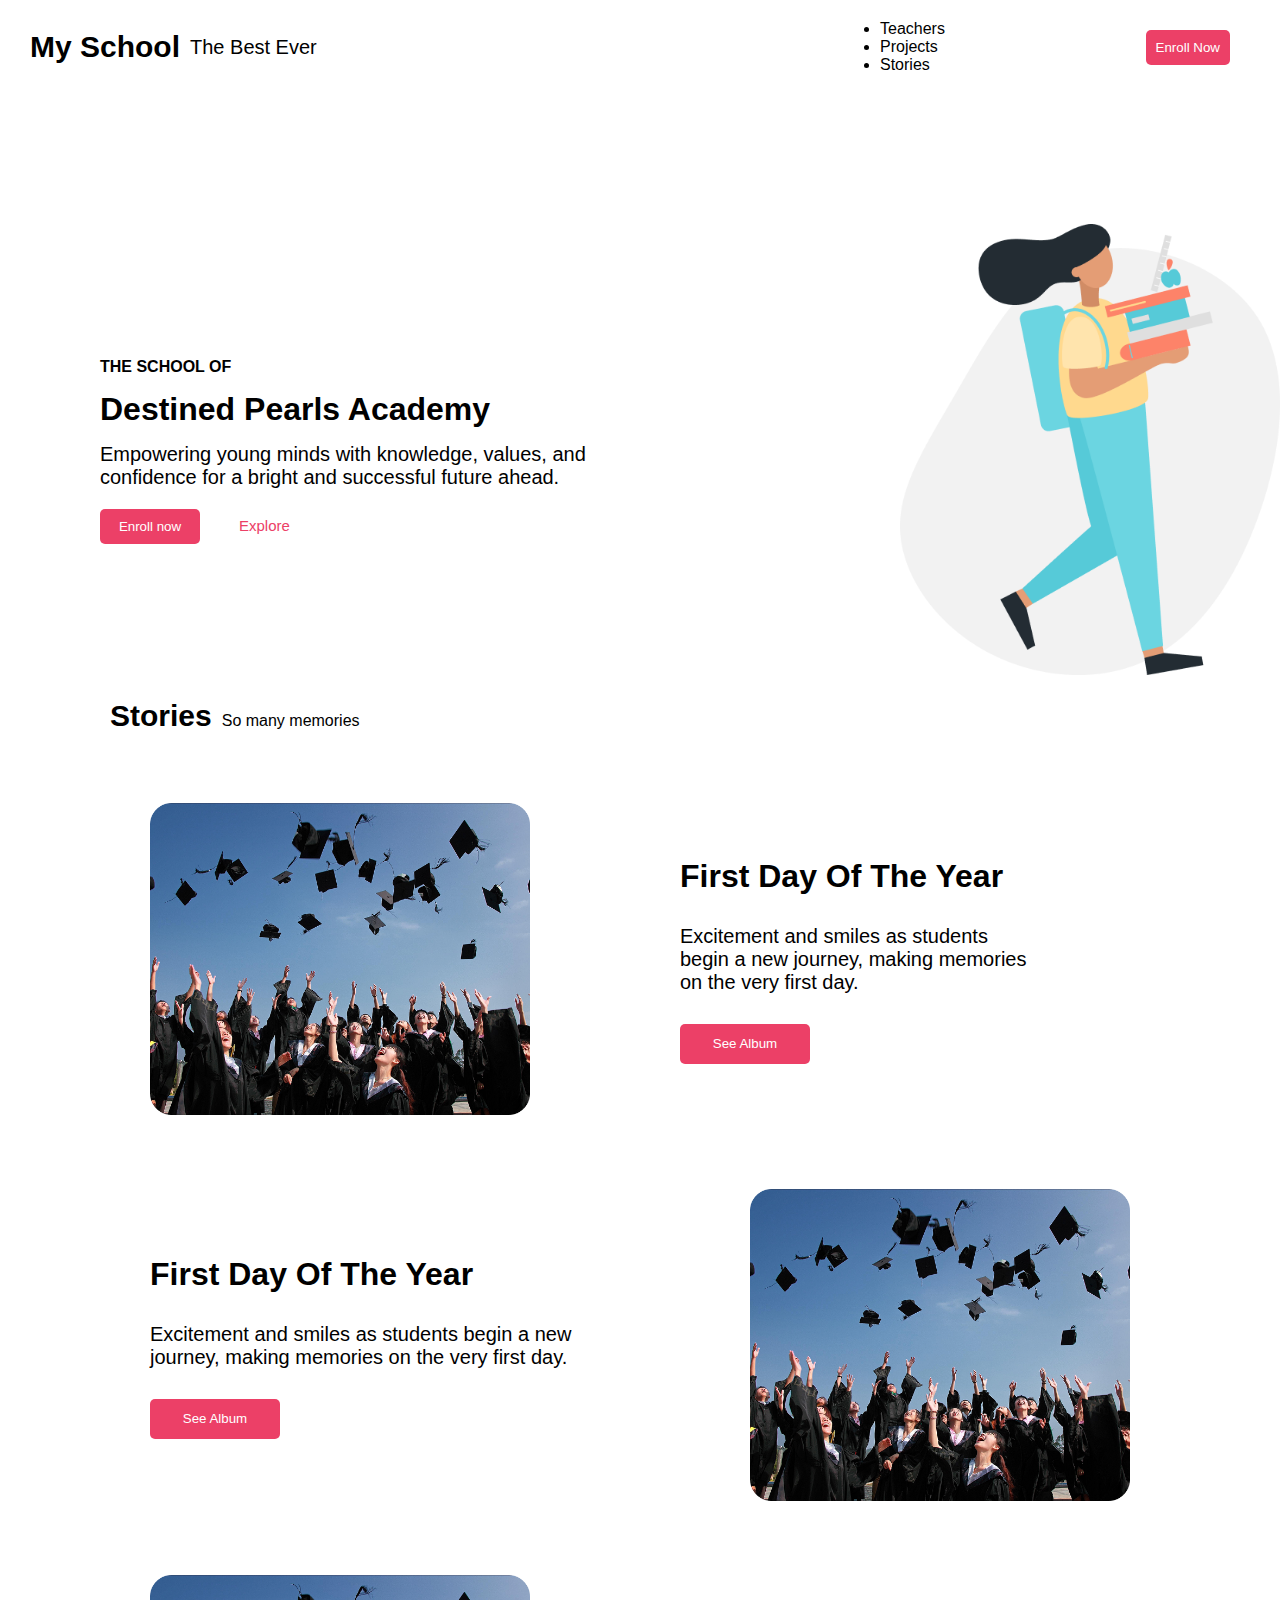
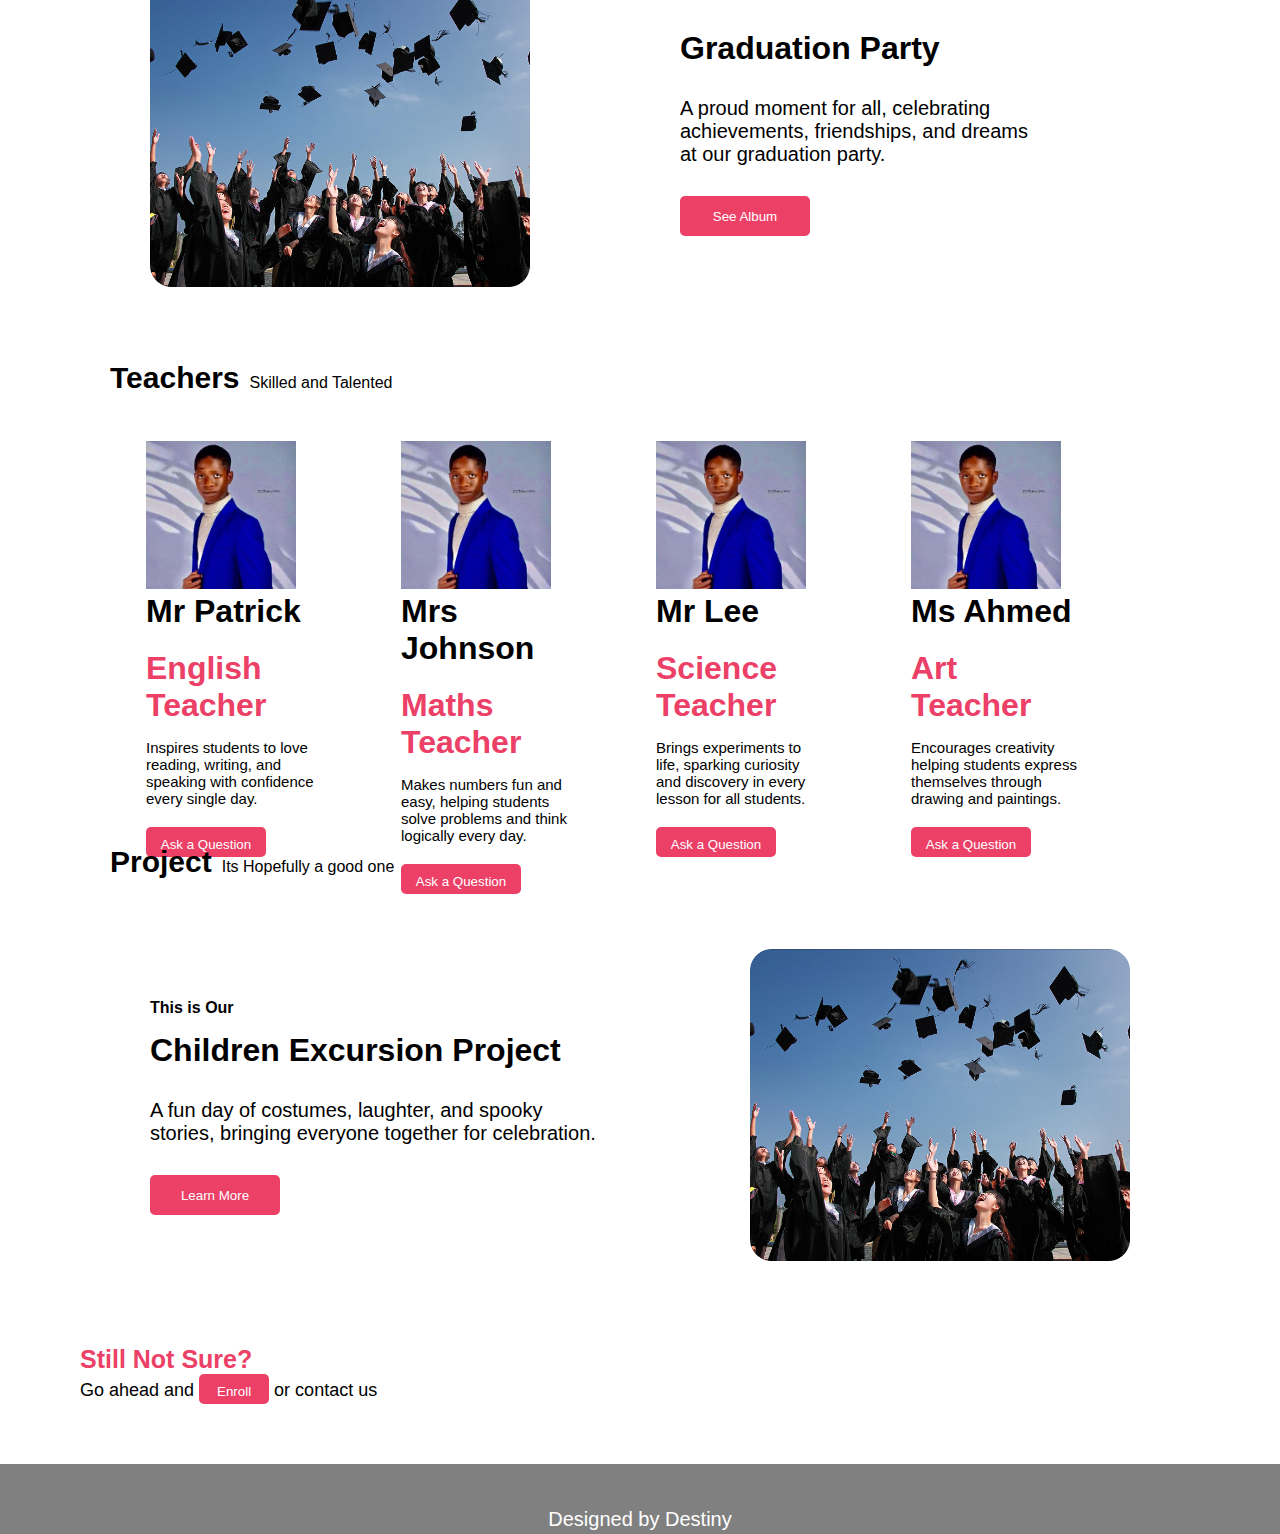
<file: index.html>
<!DOCTYPE html>
<html lang="en">

<head>
    <meta charset="UTF-8">
    <meta name="viewport" content="width=device-width, initial-scale=1.0">
    <title>Document</title>
    <link rel="stylesheet" href="./mobile.css">
    <link rel="stylesheet" href="./pc.css">
    <link rel="stylesheet" href="./tablet.css">
</head>
<!-- https://www.figma.com/design/BX6mwTAqTymK2B56Roa2ah/School-Landing-Page--Community-?node-id=0-1&p=f&t=j0FXgSLLjrSB0Ppk-0 -->
<!-- https://www.figma.com/design/PHSoPtUs3eMiqAldEpd51u/School-landing-page--Community-?node-id=2-9&t=HVKtckaWYzgPv39B-0 -->



<body>

    <section class="main-body">
        <section class="header1">
            <h1 class="school">My School</h1>
            <p>The Best Ever</p>
        </section>
        <section class="header2">
            <nav>
                <ul>
                    <li>Teachers</li>
                    <li>Projects</li>
                    <li>Stories</li>
                </ul>
            </nav>
            <Button class="enroll">Enroll Now</Button>
        </section>









    </section>
    <section class="body">
        <div class="body1">
            <h4 class="h4">THE SCHOOL OF</h4>
            <h1 class="destined1">Destined Pearls Academy</h1>
            <p class="subdest1">
                Empowering young minds with knowledge, values, and <br>confidence for a bright and successful future
                ahead.
            </p>
            <div class="btns-1">
                <button class="enroll-btn">Enroll now</button>
                <button class="explore-btn">Explore</button>
            </div>
        </div>
        <div class="body2">
            <img src="./images/illustration.png" alt="" class="img-0">
        </div>
    </section>
    <section class="sub-body">
        <div class="header1">
            <h1 class="school">Stories</h1>
            <p class="sub-p">So many memories</p>
        </div>
    </section>
    <section class="body3">
        <div class="img-body3">
            <img src="./images/pexels-pixabay-267885 1.png" alt="" class="img-0">
        </div>
        <div class="text-body3">
            <h1 class="h1-first">First Day Of The Year</h1>
            <p class="p-first">Excitement and smiles as students begin a new journey, making memories on the very first
                day.</p>
            <button class="btn-first">See Album</button>
        </div>
    </section>
    <section class="body3">
        <div class="text-body4">
            <h1 class="h1-first">First Day Of The Year</h1>
            <p class="p-first">Excitement and smiles as students begin a new journey, making memories on the very first
                day.</p>
            <button class="btn-first">See Album</button>
        </div>
        <div class="img-body3">
            <img src="./images/pexels-pixabay-267885 1.png" alt="" class="img-0">
        </div>
    </section>
    <section class="body3">
        <div class="img-body3">
            <img src="./images/pexels-pixabay-267885 1.png" alt="" class="img-0">
        </div>
        <div class="text-body3">
            <h1 class="h1-first">Graduation Party</h1>
            <p class="p-first">A proud moment for all, celebrating achievements, friendships, and dreams at our
                graduation party.</p>
            <button class="btn-first">See Album</button>
        </div>
    </section>
    <section class="sub-bodyb">
        <div class="header1">
            <h1 class="school">Teachers</h1>
            <p class="sub-p">Skilled and Talented</p>
        </div>
    </section>
    <section class="teachersect">
        <section class="teacher1">
            <div class="img-teacher">
                <img src="./images/7e1cd163-5080-4666-ad02-71e7b15ca599.png" alt="" width="150px">
                <h1>Mr Patrick</h1>
            </div>
            <div class="txt-teacher">
                <h1 class="h1-teach">English Teacher</h1>
                <p class="p-teach">Inspires students to love reading, writing, and speaking with confidence every single
                    day.</p>
                <button class="btn-teach">Ask a Question</button>
            </div>
        </section>
        <section class="teacher1">
            <div class="img-teacher">
                <img src="./images/7e1cd163-5080-4666-ad02-71e7b15ca599.png" alt="" width="150px">
                <h1>Mrs Johnson</h1>
            </div>
            <div class="txt-teacher">
                <h1 class="h1-teach">Maths Teacher</h1>
                <p class="p-teach">Makes numbers fun and easy, helping students solve problems and think logically every
                    day.</p>
                <button class="btn-teach">Ask a Question</button>
            </div>
        </section>
        <section class="teacher1">
            <div class="img-teacher">
                <img src="./images/7e1cd163-5080-4666-ad02-71e7b15ca599.png" alt="" width="150px">
                <h1>Mr Lee</h1>
            </div>
            <div class="txt-teacher">
                <h1 class="h1-teach">Science Teacher</h1>
                <p class="p-teach">Brings experiments to life, sparking curiosity and discovery in every lesson for all
                    students.</p>
                <button class="btn-teach">Ask a Question</button>
            </div>
        </section>
        <section class="teacher1">
            <div class="img-teacher">
                <img src="./images/7e1cd163-5080-4666-ad02-71e7b15ca599.png" alt="" width="150px">
                <h1>Ms Ahmed</h1>
            </div>
            <div class="txt-teacher">
                <h1 class="h1-teach">Art Teacher</h1>
                <p class="p-teach">Encourages creativity helping students express themselves through drawing and
                    paintings.</p>
                <button class="btn-teach">Ask a Question</button>
            </div>
        </section>
    </section>
    <section class="sub-bodyb">
        <div class="header1">
            <h1 class="school">Project</h1>
            <p class="sub-p">Its Hopefully a good one</p>
        </div>
    </section>
    <section class="body3">
        <div class="text-body4">
            <h4 class="last-h4">This is Our</h4>
            <h1 class="h1-first">Children Excursion Project</h1>
            <p class="p-first">A fun day of costumes, laughter, and spooky stories, bringing everyone together for
                celebration.</p>
            <button class="btn-first">Learn More</button>
        </div>
        <div class="img-body3">
            <img src="./images/pexels-pixabay-267885 1.png" alt="" class="img-0">
        </div>
    </section>
    <section class="ending1">
        <h1 class="h1-end">Still Not Sure?</h1>
        <p class="h1-endb">Go ahead and <button class="btn-end">Enroll</button> or contact us</p>
    </section>
    <section class="ending2">
        <br> <br>
        <p>Designed by Destiny</p>
    </section>





</body>

</html>
</file>
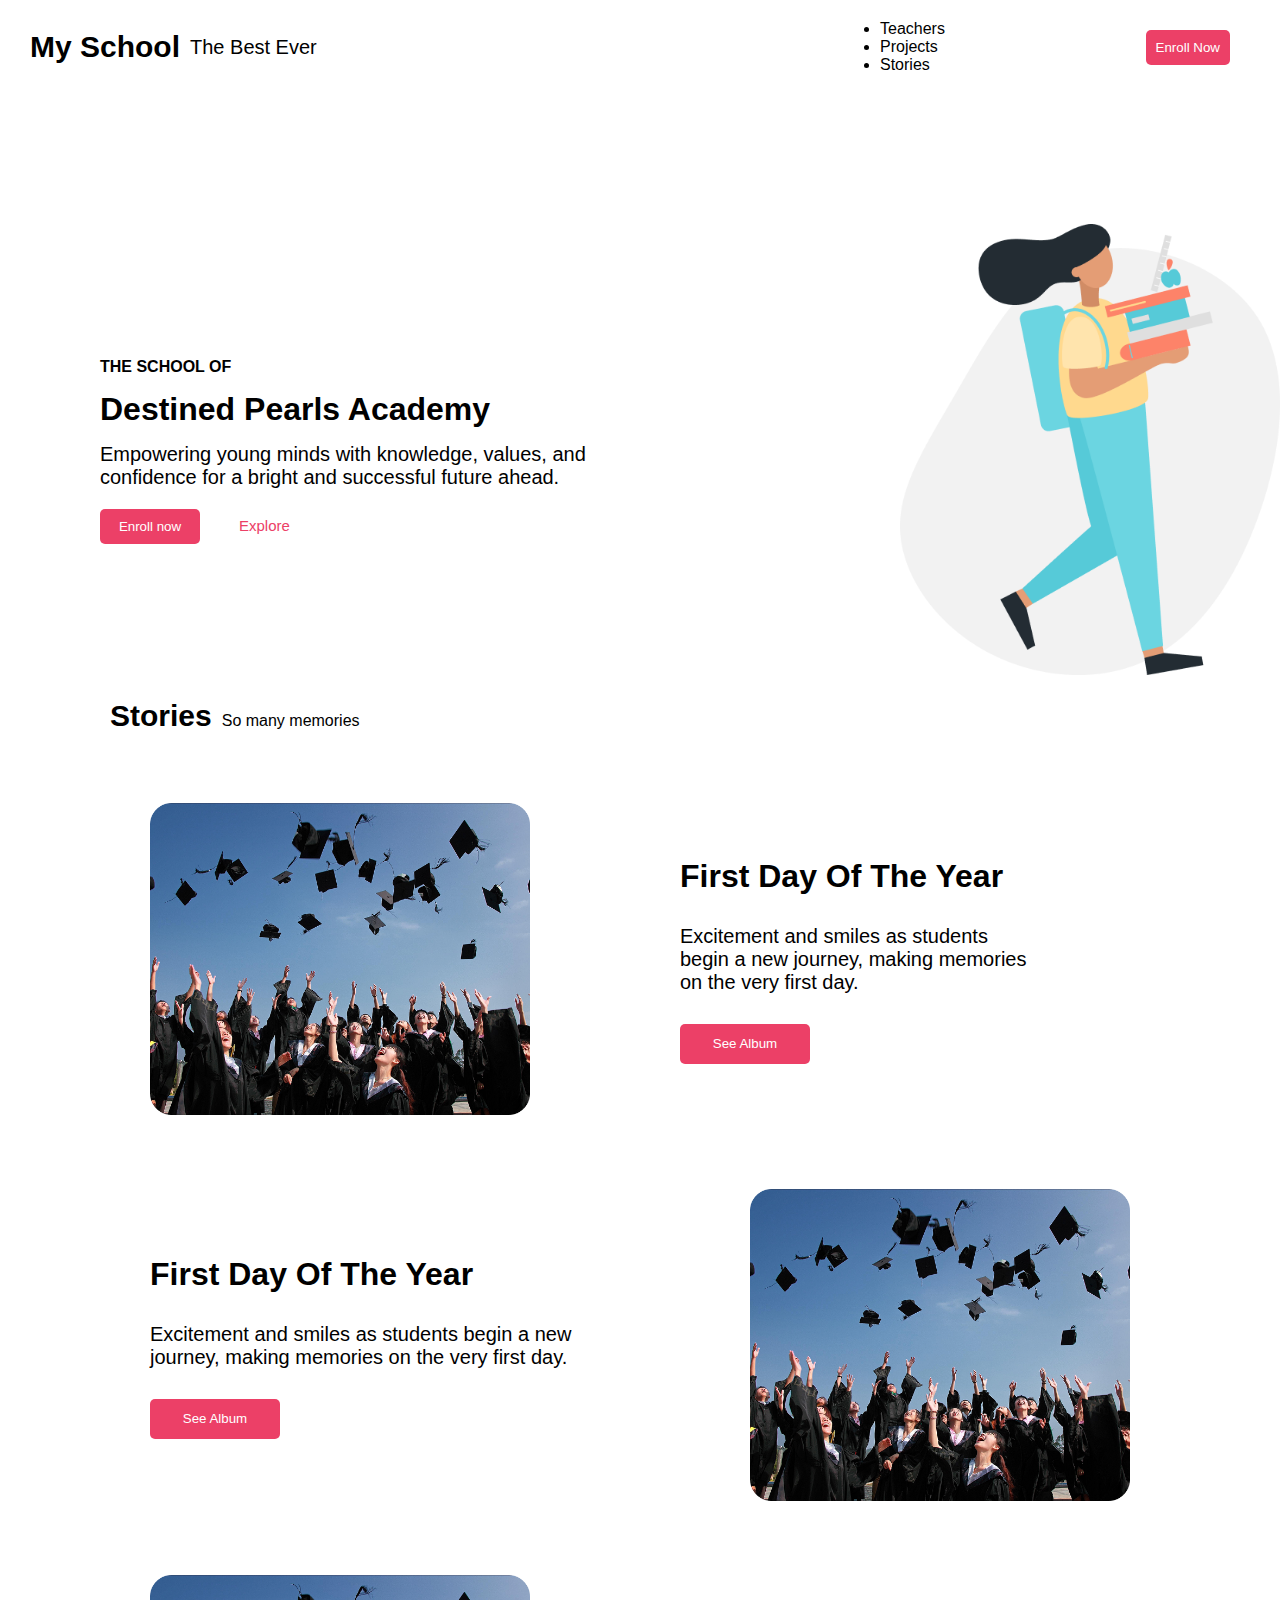
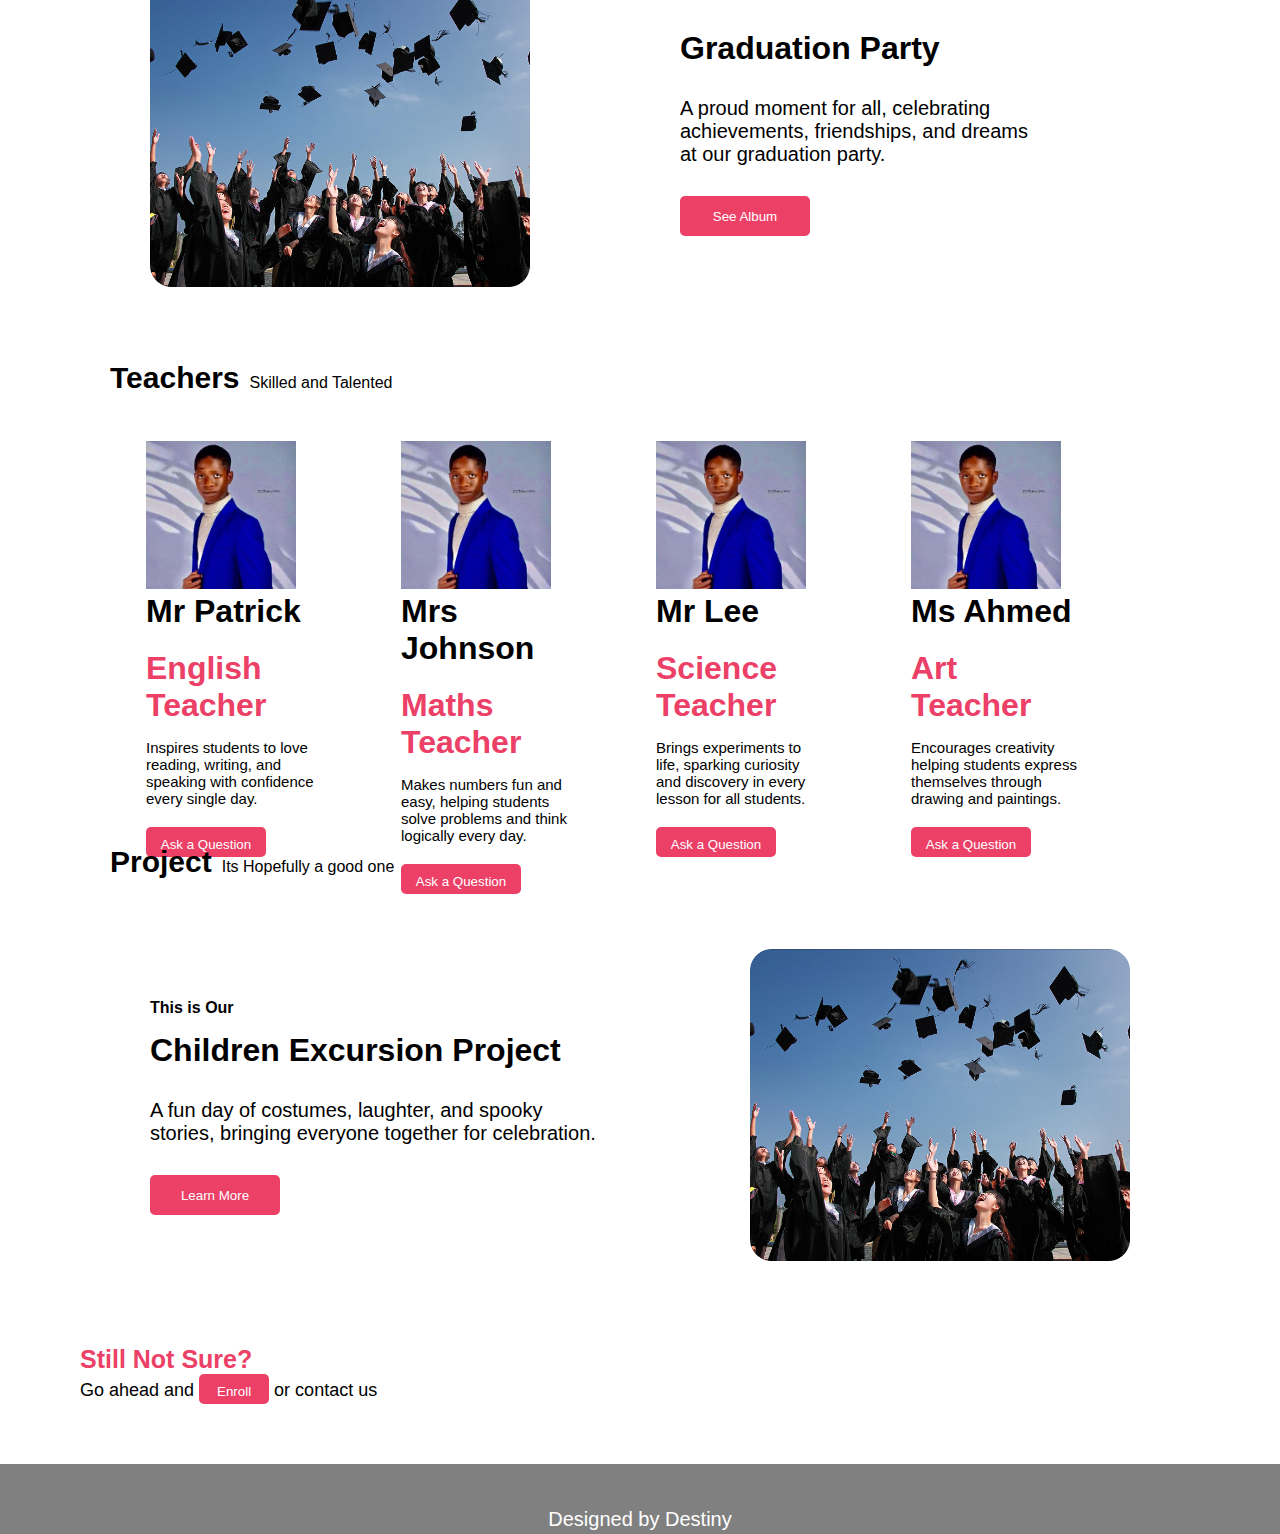
<file: home.html>
<!DOCTYPE html>
<html lang="en">

<head>
    <meta charset="UTF-8">
    <meta name="viewport" content="width=device-width, initial-scale=1.0">
    <title>Document</title>
    <link rel="stylesheet" href="./mobile.css">
    <link rel="stylesheet" href="./pc.css">
    <link rel="stylesheet" href="./tablet.css">
</head>
<!-- https://www.figma.com/design/BX6mwTAqTymK2B56Roa2ah/School-Landing-Page--Community-?node-id=0-1&p=f&t=j0FXgSLLjrSB0Ppk-0 -->
<!-- https://www.figma.com/design/PHSoPtUs3eMiqAldEpd51u/School-landing-page--Community-?node-id=2-9&t=HVKtckaWYzgPv39B-0 -->



<body>

    <section class="main-body">
        <section class="header1">
            <h1 class="school">My School</h1>
            <p>The Best Ever</p>
        </section>
        <section class="header2">
            <nav>
                <ul>
                    <li>Teachers</li>
                    <li>Projects</li>
                    <li>Stories</li>
                </ul>
            </nav>
            <Button class="enroll">Enroll Now</Button>
        </section>









    </section>
    <section class="body">
        <div class="body1">
            <h4 class="h4">THE SCHOOL OF</h4>
            <h1 class="destined1">Destined Pearls Academy</h1>
            <p class="subdest1">
                Empowering young minds with knowledge, values, and <br>confidence for a bright and successful future
                ahead.
            </p>
            <div class="btns-1">
                <button class="enroll-btn">Enroll now</button>
                <button class="explore-btn">Explore</button>
            </div>
        </div>
        <div class="body2">
            <img src="./images/illustration.png" alt="" class="img-0">
        </div>
    </section>
    <section class="sub-body">
        <div class="header1">
            <h1 class="school">Stories</h1>
            <p class="sub-p">So many memories</p>
        </div>
    </section>
    <section class="body3">
        <div class="img-body3">
            <img src="./images/pexels-pixabay-267885 1.png" alt="" class="img-0">
        </div>
        <div class="text-body3">
            <h1 class="h1-first">First Day Of The Year</h1>
            <p class="p-first">Excitement and smiles as students begin a new journey, making memories on the very first
                day.</p>
            <button class="btn-first">See Album</button>
        </div>
    </section>
    <section class="body3">
        <div class="text-body4">
            <h1 class="h1-first">First Day Of The Year</h1>
            <p class="p-first">Excitement and smiles as students begin a new journey, making memories on the very first
                day.</p>
            <button class="btn-first">See Album</button>
        </div>
        <div class="img-body3">
            <img src="./images/pexels-pixabay-267885 1.png" alt="" class="img-0">
        </div>
    </section>
    <section class="body3">
        <div class="img-body3">
            <img src="./images/pexels-pixabay-267885 1.png" alt="" class="img-0">
        </div>
        <div class="text-body3">
            <h1 class="h1-first">Graduation Party</h1>
            <p class="p-first">A proud moment for all, celebrating achievements, friendships, and dreams at our
                graduation party.</p>
            <button class="btn-first">See Album</button>
        </div>
    </section>
    <section class="sub-bodyb">
        <div class="header1">
            <h1 class="school">Teachers</h1>
            <p class="sub-p">Skilled and Talented</p>
        </div>
    </section>
    <section class="teachersect">
        <section class="teacher1">
            <div class="img-teacher">
                <img src="./images/7e1cd163-5080-4666-ad02-71e7b15ca599.png" alt="" width="150px">
                <h1>Mr Patrick</h1>
            </div>
            <div class="txt-teacher">
                <h1 class="h1-teach">English Teacher</h1>
                <p class="p-teach">Inspires students to love reading, writing, and speaking with confidence every single
                    day.</p>
                <button class="btn-teach">Ask a Question</button>
            </div>
        </section>
        <section class="teacher1">
            <div class="img-teacher">
                <img src="./images/7e1cd163-5080-4666-ad02-71e7b15ca599.png" alt="" width="150px">
                <h1>Mrs Johnson</h1>
            </div>
            <div class="txt-teacher">
                <h1 class="h1-teach">Maths Teacher</h1>
                <p class="p-teach">Makes numbers fun and easy, helping students solve problems and think logically every
                    day.</p>
                <button class="btn-teach">Ask a Question</button>
            </div>
        </section>
        <section class="teacher1">
            <div class="img-teacher">
                <img src="./images/7e1cd163-5080-4666-ad02-71e7b15ca599.png" alt="" width="150px">
                <h1>Mr Lee</h1>
            </div>
            <div class="txt-teacher">
                <h1 class="h1-teach">Science Teacher</h1>
                <p class="p-teach">Brings experiments to life, sparking curiosity and discovery in every lesson for all
                    students.</p>
                <button class="btn-teach">Ask a Question</button>
            </div>
        </section>
        <section class="teacher1">
            <div class="img-teacher">
                <img src="./images/7e1cd163-5080-4666-ad02-71e7b15ca599.png" alt="" width="150px">
                <h1>Ms Ahmed</h1>
            </div>
            <div class="txt-teacher">
                <h1 class="h1-teach">Art Teacher</h1>
                <p class="p-teach">Encourages creativity helping students express themselves through drawing and
                    paintings.</p>
                <button class="btn-teach">Ask a Question</button>
            </div>
        </section>
    </section>
    <section class="sub-bodyb">
        <div class="header1">
            <h1 class="school">Project</h1>
            <p class="sub-p">Its Hopefully a good one</p>
        </div>
    </section>
    <section class="body3">
        <div class="text-body4">
            <h4 class="last-h4">This is Our</h4>
            <h1 class="h1-first">Children Excursion Project</h1>
            <p class="p-first">A fun day of costumes, laughter, and spooky stories, bringing everyone together for
                celebration.</p>
            <button class="btn-first">Learn More</button>
        </div>
        <div class="img-body3">
            <img src="./images/pexels-pixabay-267885 1.png" alt="" class="img-0">
        </div>
    </section>
    <section class="ending1">
        <h1 class="h1-end">Still Not Sure?</h1>
        <p class="h1-endb">Go ahead and <button class="btn-end">Enroll</button> or contact us</p>
    </section>
    <section class="ending2">
        <br> <br>
        <p>Designed by Destiny</p>
    </section>





</body>

</html>
</file>
<file: mobile.css>
@media (max-width: 767px) {
    .main-body {
        display: flex;
    }

    .header1 {
        flex: 1;
        display: flex;
        align-items: center;
        margin-top: 25px;
        padding-left: 10px;
    }

    .header2 {
        flex: 1;
        display: flex;
        align-items: center;
        justify-content: space-between;
        padding-left: 100px;
        padding-right: 20px;
        margin-top: 25px;
    }

    ul {
        list-style: none;
        display: flex;
        align-items: center;
        justify-content: space-between;
        display: flex;
    }

    li {
        margin-right: 25px;
        font-family: Arial, Helvetica, sans-serif;
        font-size: 17px;
    }

    .school {
        font-family: 'Franklin Gothic Medium', 'Arial Narrow', Arial, sans-serif;
        font-size: 25px;
        margin-right: 10px;
    }

    p {
        font-size: 15px;
        font-family: Arial, Helvetica, sans-serif;
        padding-top: 10px;
    }

    .enroll {
        border: none;
        padding: 5px;
        background-color: #EC4067;
        border-radius: 5px;
        color: white;
        width: 100px;
        height: 45px;
        font-size: 15px;
    }

    .body {
        margin-right: 250px;
        display: flex;
        align-items: center;
        justify-content: center;
    }

    .destined1 {
        margin-bottom: 8px;
    }

    h4 {
        margin-bottom: 9px;
        font-size: 20px;
    }

    .subdest1 {
        margin-bottom: 20px;
    }

    .body2 {
        margin-top: 100px;
        width: 20px;
        padding-right: 80px;
    }

    .img-0 {
        width: 320px;
    }

    .body1 {
        margin-top: 40px;
        padding-right: 20px;
        padding-left: 20px;
    }

    h4 {
        text-align: left;
    }

    .enroll-btn {
        border: none;
        padding: 7px;
        background-color: #EC4067;
        border-radius: 5px;
        color: white;
        width: 100px;
        font-size: 18px;
    }

    .explore-btn {
        background-color: transparent;
        color: #EC4067;
        border: none;
        margin-left: 35px;
        font-size: 20px;
    }

    .sub-body {
        display: flex;
        padding-left: 20px;
    }

    .sub-btn {
        width: 50px;
    }

    .sub-p {
        font-size: 15px;
        padding-top: 17px;
    }

    .body3 {
        display: flex;
        align-items: center;
        margin-top: 50px;
        justify-content: space-between;
        margin-bottom: 30px;
        padding-left: 20px;
    }

    .text-body4 {
        margin-left: 0;
        padding-left: 15px;
    }

    .img-body3 {
        margin-left: 10px;
        margin-right: 20px;
        padding-right: 10px;
    }

    .h1-first:last-of-type {
        margin-bottom: 10px;
        text-align: left;
        font-family: Arial, Helvetica, sans-serif;
        font-size: 20px;
    }

    .p-first {
        font-size: 15px;
        text-align: left;
        margin-bottom: 20px;
        font-family: Arial, Helvetica, sans-serif;
    }

    .btn-first {
        border: none;
        padding: 10px;
        background-color: #EC4067;
        border-radius: 5px;
        color: white;
        height: 35px;
        width: 100px;
    }

    .sub-bodyb {
        margin-top: 70px;
        padding-left: 20px;
        margin-bottom: 20px;
    }

    .teachersect {
        display: flex;
        max-width: 700px;
        margin: 0 auto;
        padding-left: 20px;
        padding-right: 10px;
    }

    .img-teacher {
        margin-left: 0px;
        font-family: Arial, Helvetica, sans-serif;
        text-align: left;
    }

    .txt-teacher {
        margin-left: 0px;
        text-align: left;
    }

    .teacher1 {
        flex: 1;
        padding: 9px;
        max-width: 170px;
        max-height: 380px;
    }

    .h1-teach {
        margin-top: 10px;
        margin-bottom: 10px;
        font-family: Arial, Helvetica, sans-serif;
        color: #EC4067;
    }

    .p-teach {
        font-size: 15px;
        height: 60px;
        margin-bottom: 35px;
    }

    .btn-teach {
        border: none;
        padding: 10px;
        background-color: #EC4067;
        border-radius: 5px;
        color: white;
        height: 30px;
        width: 120px;
        margin-top: 20px;
    }

    .last-h4 {
        font-family: Arial, Helvetica, sans-serif;
    }

    h4 {
        font-family: Arial, Helvetica, sans-serif;
    }

    .destined1 {
        font-family: Arial, Helvetica, sans-serif;
    }

    .ending1 {
        margin-top: 30px;
        margin-bottom: 30px;
        padding-left: 20px;
    }

    .h1-end {
        font-family: Arial;
        color: #EC4067;
        font-size: 25px;
    }

    .h1-endb {
        font-family: Arial, Helvetica, sans-serif;
        font-size: 22px;
    }

    .btn-end {
        border: none;
        padding: 10px;
        background-color: #EC4067;
        border-radius: 5px;
        color: white;
        width: 80px;
        height: 40px;
        font-size: 20px;
    }

    .ending2 {
        background-color: grey;
        height: 60px;
        display: flex;
        align-items: center;
        justify-content: center;
        color: white;
        padding-top: 30px;
    }
}
</file>
<file: pc.css>
* {
    margin: 0;
    padding: 0;
    box-sizing: border-box;
}


@media (min-width: 1024px) {
    .main-body {
        display: flex;
    }

    .header1 {
        flex: 1;
        display: flex;
        align-items: center;
        margin-top: 20px;
        padding-left: 30px;
    }

    .header2 {
        flex: 1;
        display: flex;
        align-items: center;
        justify-content: space-between;
        padding-left: 500px;
        padding-right: 50px;
        margin-top: 20px;
    }

    ul {



    }

    li {
        margin-right: 25px;
        font-family: Arial, Helvetica, sans-serif;
    }

    .school {
        font-family: 'Franklin Gothic Medium', 'Arial Narrow', Arial, sans-serif;
        font-size: 30px;
        margin-right: 10px;
    }

    p {
        font-size: 20px;
        font-family: Arial, Helvetica, sans-serif;
    }

    .enroll {
        border: none;
        padding: 10px;
        background-color: #EC4067;
        border-radius: 5px;
        color: white;
    }

    .body {
        padding-left: 100px;
        display: flex;
        align-items: center;
        justify-content: space-between;

    }

    .img-0 {
        width: 380px;
    }

    .destined1 {
        margin-bottom: 15px;
    }

    h4 {
        margin-bottom: 15px;
    }

    .subdest1 {
        margin-bottom: 20px;
    }

    .body2 {
        width: 380px;
        padding-right: 100px;
        margin-top: 150px;
    }

    .body1 {
        width: 100vw;
        margin-top: 150px;
    }

    h4 {
        text-align: left;
    }

    .enroll-btn {
        border: none;
        padding: 10px;
        background-color: #EC4067;
        border-radius: 5px;
        color: white;
        width: 100px;
    }

    .explore-btn {
        background-color: transparent;
        color: #EC4067;
        border: none;
        margin-left: 35px;
        font-size: 15px;
    }

    .sub-body {
        display: flex;
        padding-left: 80px;
    }

    .sub-btn {
        width: 50px;
    }

    .sub-p {
        font-size: 16px;
        padding-top: 10px;
    }

    .body3 {
        display: flex;
        margin-top: 70px;
        align-items: center;
        justify-content: space-between;
    }

    .img-body3 {
        margin-left: 150px;
        margin-right: 70px;
        padding-right: 80px;
    }

    .img-body3a {
        padding-right: 20px;
    }


    .text-body3 {
        margin-right: 250px;
        margin-left: 0px;
    }


    .h1-first {
        margin-bottom: 30px;
        text-align: left;
        font-family: Arial, Helvetica, sans-serif;
    }

    .p-first {
        margin-bottom: 30px;
        text-align: left;
        font-family: Arial, Helvetica, sans-serif;
    }

    .btn-first {
        border: none;
        padding: 10px;
        background-color: #EC4067;
        border-radius: 5px;
        color: white;
        height: 40px;
        width: 130px;
    }

    .text-body4 {
        margin-left: 150px;
    }

    .img-body4 {
        margin-left: 150px;
        margin-right: 70px;
    }

    .sub-bodyb {
        margin-top: 70px;
        padding-left: 80px;
        margin-bottom: 30px;
    }

    .teachersect {
        display: flex;
        max-width: 1100px;
        margin: 0 auto;
        padding-left: 40px;
        padding-right: 20px;
    }

    .img-teacher {
        margin-left: 0px;
        font-family: Arial, Helvetica, sans-serif;
        text-align: left;
    }

    .txt-teacher {
        margin-left: 0px;
        text-align: left;
    }

    .teacher1 {
        flex: 1;
        margin-right: 55px;
        padding: 16px;
        max-width: 200px;
        max-height: 350px;
    }

    .h1-teach {
        margin-top: 20px;
        margin-bottom: 15px;
        font-family: Arial, Helvetica, sans-serif;
        color: #EC4067;
    }

    .p-teach {
        font-size: 15px;
    }

    .btn-teach {
        border: none;
        padding: 10px;
        background-color: #EC4067;
        border-radius: 5px;
        color: white;
        height: 30px;
        width: 120px;
        margin-top: 20px;
    }

    .teacher2 {
        flex: 1;
        padding: 16px;
        margin-right: 10px;
    }

    .last-h4 {
        font-family: Arial, Helvetica, sans-serif;
    }

    h4 {
        font-family: Arial, Helvetica, sans-serif;
    }

    .destined1 {
        font-family: Arial, Helvetica, sans-serif;
    }

    .ending1 {
        margin-top: 80px;
        margin-bottom: 60px;
        padding-left: 80px;
    }

    .h1-end {
        font-family: Arial;
        color: #EC4067;
        font-size: 25px;
    }

    .h1-endb {
        font-family: Arial, Helvetica, sans-serif;
        font-size: 18px;
    }

    .btn-end {
        border: none;
        padding: 10px;
        background-color: #EC4067;
        border-radius: 5px;
        color: white;
        width: 70px;
        height: 30px;
    }

    .ending2 {
        background-color: grey;
        height: 70px;
        display: flex;
        align-items: center;
        justify-content: center;
        color: white;
        padding-top: 40px;
    }


}
</file>
<file: tablet.css>
@media (min-width: 768px) and (max-width: 1024px) {
    .main-body {
        display: flex;
    }

    .header1 {
        flex: 1;
        display: flex;
        align-items: center;
        margin-top: 35px;
        padding-left: 10px;
    }

    .header2 {
        flex: 1;
        display: flex;
        align-items: center;
        justify-content: space-between;
        padding-left: 200px;
        padding-right: 20px;
        margin-top: 35px;
    }

    ul {
        list-style: none;
        display: flex;
        align-items: center;
        justify-content: space-between;
        display: flex;
    }

    li {
        margin-right: 25px;
        font-family: Arial, Helvetica, sans-serif;
        font-size: 17px;
    }

    .school {
        font-family: 'Franklin Gothic Medium', 'Arial Narrow', Arial, sans-serif;
        font-size: 30px;
        margin-right: 10px;
    }

    p {
        font-size: 20px;
        font-family: Arial, Helvetica, sans-serif;
        padding-top: 10px;
    }

    .enroll {
        border: none;
        padding: 5px;
        background-color: #EC4067;
        border-radius: 5px;
        color: white;
        width: 100px;
        height: 45px;
        font-size: 15px;
    }

    .body {
        padding-left: 70px;
        display: flex;
        align-items: center;
        justify-content: space-between;

    }

    .destined1 {
        margin-bottom: 8px;
    }

    h4 {
        margin-bottom: 9px;
        font-size: 20px;
    }

    .subdest1 {
        margin-bottom: 20px;
    }

    .body2 {
        padding-right: 70px;
        margin-top: 100px;
    }

    .img-0 {
        width: 380px;
    }

    .body1 {
        width: 70vw;
        margin-top: 70px;
    }

    h4 {
        text-align: left;
    }

    .enroll-btn {
        border: none;
        padding: 7px;
        background-color: #EC4067;
        border-radius: 5px;
        color: white;
        width: 100px;
        font-size: 18px;
    }

    .explore-btn {
        background-color: transparent;
        color: #EC4067;
        border: none;
        margin-left: 35px;
        font-size: 20px;
    }

    .sub-body {
        display: flex;
        padding-left: 80px;
    }

    .sub-btn {
        width: 50px;
    }

    .sub-p {
        font-size: 18px;
        padding-top: 20px;
    }

    .body3 {
        display: flex;
        align-items: center;
        margin-top: 50px;
        justify-content: space-between;
        margin-bottom: 30px;
        padding-left: 80px;
    }

    .text-body4 {
        margin-left: 0;
        padding-left: 15px;
    }

    .img-body3 {
        margin-left: 10px;
        margin-right: 90px;
        padding-right: 50px;
    }

    .text-body3:last-of-type {
        margin-right: 20px;
        margin-left: 10px;
        max-width: 700px;
    }

    .h1-first:last-of-type {
        margin-bottom: 30px;
        text-align: left;
        font-family: Arial, Helvetica, sans-serif;
        max-width: 700px;
        font-size: 28px;
    }

    .p-first1 {
        max-width: 380px;
        font-size: 20px;
        text-align: left;
        margin-bottom: 30px;
        font-family: Arial, Helvetica, sans-serif;
        padding-left: 0px;
    }

    .p-first {
        max-width: 380px;
        font-size: 20px;
        text-align: left;
        margin-bottom: 30px;
        font-family: Arial, Helvetica, sans-serif;
        padding-right: 70px;
    }

    .btn-first {
        border: none;
        padding: 10px;
        background-color: #EC4067;
        border-radius: 5px;
        color: white;
        height: 40px;
        width: 130px;
    }

    .sub-bodyb {
        margin-top: 70px;
        padding-left: 80px;
        margin-bottom: 30px;
    }

    .teachersect {
        display: flex;
        max-width: 800px;
        margin: 0 auto;
        padding-left: 20px;
        padding-right: 10px;
    }

    .img-teacher {
        margin-left: 0px;
        font-family: Arial, Helvetica, sans-serif;
        text-align: left;
    }

    .txt-teacher {
        margin-left: 0px;
        text-align: left;
    }

    .teacher1 {
        flex: 1;
        margin-right: 35px;
        padding: 9px;
        max-width: 170px;
        max-height: 380px;
    }

    .h1-teach {
        margin-top: 20px;
        margin-bottom: 15px;
        font-family: Arial, Helvetica, sans-serif;
        color: #EC4067;
    }

    .p-teach {
        font-size: 15px;
        height: 60px;
        margin-bottom: 35px;
    }

    .btn-teach {
        border: none;
        padding: 10px;
        background-color: #EC4067;
        border-radius: 5px;
        color: white;
        height: 30px;
        width: 120px;
        margin-top: 20px;
    }


    .last-h4 {
        font-family: Arial, Helvetica, sans-serif;
    }

    h4 {
        font-family: Arial, Helvetica, sans-serif;
    }

    .destined1 {
        font-family: Arial, Helvetica, sans-serif;
    }


    .ending1 {
        margin-top: 80px;
        margin-bottom: 60px;
        padding-left: 80px;
    }

    .h1-end {
        font-family: Arial;
        color: #EC4067;
        font-size: 25px;
    }

    .h1-endb {
        font-family: Arial, Helvetica, sans-serif;
        font-size: 22px;
    }

    .btn-end {
        border: none;
        padding: 10px;
        background-color: #EC4067;
        border-radius: 5px;
        color: white;
        width: 80px;
        height: 40px;
        font-size: 20px;
    }

    .ending2 {
        background-color: grey;
        height: 70px;
        display: flex;
        align-items: center;
        justify-content: center;
        color: white;
        padding-top: 40px;
    }

    .img-body3 {
        margin-left: 20px;
        margin-right: 20px;
    }

    .text-body3 {
        margin-right: 20px;
        margin-left: 10px;
        max-width: 380px;
    }

    .h1-first {
        max-width: 380px;
        font-size: 28px;
        margin-bottom: 30px;
        text-align: left;
        font-family: Arial, Helvetica, sans-serif;
    }




}
</file>
